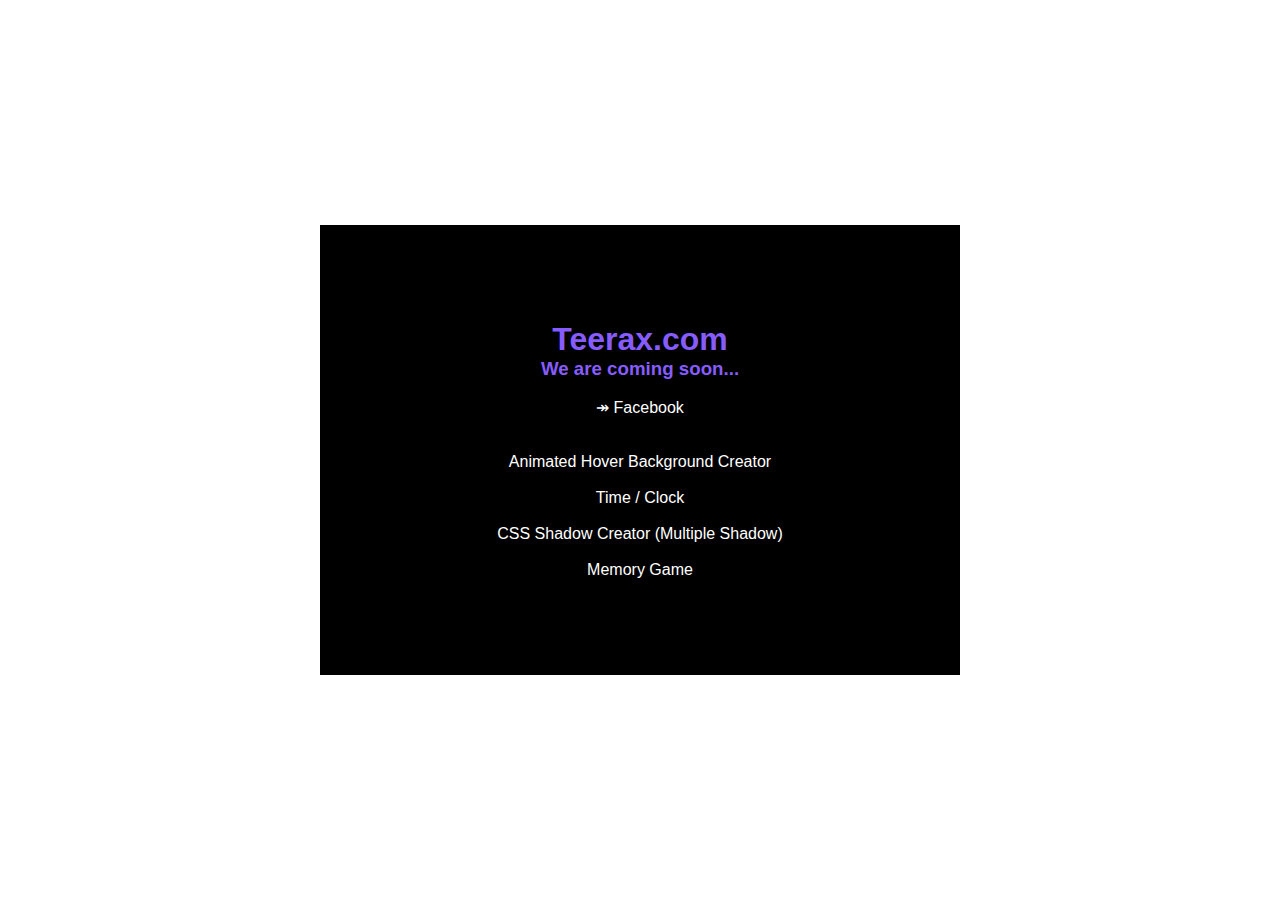
<file: index.html>
<!DOCTYPE html>
<html lang="en">
  <head>
    <!-- Global site tag (gtag.js) - Google Analytics -->
    <script async src="https://www.googletagmanager.com/gtag/js?id=UA-150589149-1"></script>
    <script>
      window.dataLayer = window.dataLayer || []
      function gtag() {
        dataLayer.push(arguments)
      }
      gtag('js', new Date())

      gtag('config', 'UA-150589149-1')
    </script>

    <meta charset="UTF-8" />
    <meta http-equiv="X-UA-Compatible" content="IE=edge" />
    <meta name="viewport" content="width=device-width, initial-scale=1.0" />
    <title>Teerax.com</title>
    <!-- <link rel="stylesheet" href="https://cdnjs.cloudflare.com/ajax/libs/font-awesome/6.0.0-beta2/css/all.min.css" /> -->
    <style>
      * {
        box-sizing: border-box;
        margin: 0;
        padding: 0;
      }
      body {
        width: 100%;
        height: 100vh;
        display: flex;
        justify-content: center;
        align-items: center;
        flex-direction: column;

        position: relative;
        color: #875cff;

        background-color: #fff;
        /* background-image:  linear-gradient(#444cf7 2px, transparent 2px), linear-gradient(90deg, #444cf7 2px, transparent 2px), linear-gradient(#444cf7 1px, transparent 1px), linear-gradient(90deg, #7e4fff28 1px, #af44f726 1px);
        background-size: 50px 50px, 50px 50px, 10px 10px, 10px 10px;
        background-position: -2px -2px, -2px -2px, -1px -1px, -1px -1px; */
      }

      body::before {
        content: '';
        position: absolute;
        width: 90%;
        height: 50vh;
        top: 50%;
        left: 50%;
        transform: translate(-50%, -50%);

        background: rgba(0, 0, 0, 1);
        z-index: 0;
      }

      h1,
      h3,
      a {
        z-index: 5;
        font-family: sans-serif;
      }

      a {
        text-decoration: none;
        color: #fff;
        font-size: 16px;
      }

      @media (min-width: 768px) {
        body::before {
          width: 50%;
        }
      }
    </style>
  </head>
  <body>
    <h1>Teerax.com</h1>
    <h3>We are coming soon...</h3>
    <br />
    <a href="https://www.facebook.com/teeraxcom">
      <span>&#8608;</span>
      <span></span>
      Facebook
    </a>
    <br />
    <br />
    <a href="/animated-bg">Animated Hover Background Creator</a>
    <br />
    <a href="/time">Time / Clock</a>
    <br />
    <a href="/shadow">CSS Shadow Creator (Multiple Shadow)</a>
    <br />
    <a href="/memory">Memory Game</a>
  </body>
</html>
</file>
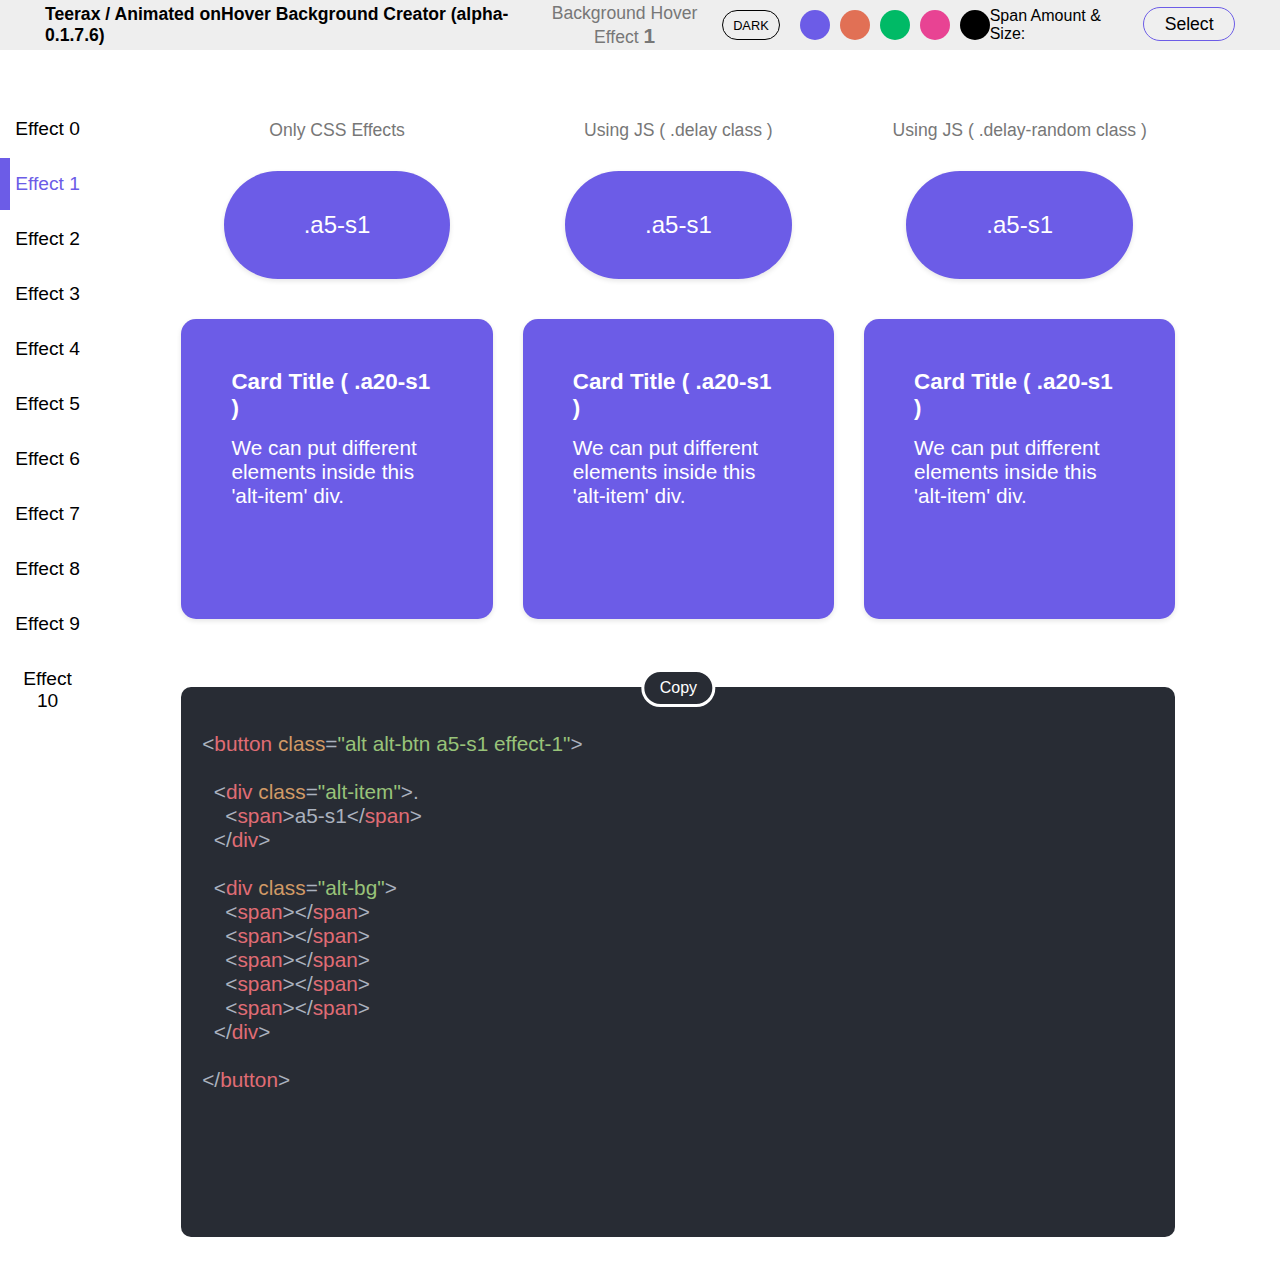
<file: animated-bg/index.html>
<!DOCTYPE html>
<html lang="en">
<head>
  <!-- Global site tag (gtag.js) - Google Analytics -->
  <script async src="https://www.googletagmanager.com/gtag/js?id=UA-150589149-1"></script>
  <script>
    window.dataLayer = window.dataLayer || [];
    function gtag(){dataLayer.push(arguments);}
    gtag('js', new Date());

    gtag('config', 'UA-150589149-1');
  </script>
  <meta charset="UTF-8">
  <meta http-equiv="X-UA-Compatible" content="IE=edge">
  <meta name="viewport" content="width=device-width, initial-scale=1.0">

  <!-- Main CSS Library file -->
  <link rel="stylesheet" href="bg.alt.min.css" />
  <!-- Optional Javascript -->
  <script src="demo-bg.alt.min.js" defer></script>

  <!-- Custom Style -->
  <link rel="stylesheet" href="demo.css" />

  <!-- Highlight Style -->
  <!-- <link rel="stylesheet" href="a11y-dark.min.css" /> -->
  <link rel="stylesheet" href="atom-one-dark-reasonable.min.css" />
  
  <!-- Custom Javascript -->
  <script src="highlight.min.js" defer></script>
  <script src="demo.js" defer></script>

  <title>
    Animated onHover Background Creator
    - Teerax.com
  </title>
</head>
<body>
  <div class="nav-topbar">
    <div class="logo">
      <h1>Teerax / Animated onHover Background Creator (alpha-0.1.7.6)</h1>
    </div>

    <div id="context-menu">
      <div class="item" id="cm-reload">Reload this page</div>
      <!-- <div class="item">Option 2</div>
      <div class="item">Option 3</div>
      <div class="item">Option 4</div>
      <div class="item">Option 5</div> -->
    </div>
    
    <div class="title">Background Hover Effect <span>0</span></div>
    <div class="color-palate">
      <button id="dark-theme" class="theme-switch">Dark</button>
      <button id="blue" class="color"></button>
      <button id="orange" class="color"></button>
      <button id="green" class="color"></button>
      <button id="pink" class="color"></button>
      <button id="black" class="color"></button>
    </div>

    <div class="size-classes">
      <p class="label">Span Amount & Size: </p>
      <button class="dropdown-trigger-for-btn">Select</button>
      <div class="dropdown-for-btn">
        <div>
          <p>1 span</p>
          <span id="a1-s1">.a1-s1</span>
        </div>
        <div>
          <p>2 span</p>
          <span id="a2-s1">.a2-s1</span>
          <span id="a2-s1-o">.a2-s1-o</span>
        </div>
        <div>
          <p>4 span</p>
          <span id="a4-s1">.a4-s1</span>
          <span id="a4-s2">.a4-s2</span>
          <span id="a4-s2-o">.a4-s2-o</span>
        </div>
        <div>
          <p>5 span</p>
          <span id="a5-s1">.a5-s1</span>
          <span id="a5-s1-o">.a5-s1-o</span>
        </div>
        <div>
          <p>8 span</p>
          <span id="a8-s1">.a8-s1</span>
          <span id="a8-s1-o">.a8-s1-o</span>
        </div>
        <div>
          <p>10 span</p>
          <span id="a10-s1">.a10-s1</span>
          <span id="a10-s1-o">.a10-s1-o</span>
          <span id="a10-s2">.a10-s2</span>
          <span id="a10-s2-o">.a10-s2-o</span>
        </div>
        <div>
          <p>16 span</p>
          <span id="a16-s1">.a16-s1</span>
        </div>
        <div>
          <p>20 span</p>
          <span id="a20-s1">.a20-s1</span>
          <span id="a20-s1-o">.a20-s1-o</span>
          <span id="a20-s2">.a20-s2</span>
          <span id="a20-s2-o">.a20-s2-o</span>
        </div>
        <div>
          <p>25 span</p>
          <span id="a25-s1">.a25-s1</span>
        </div>
        <div>
          <p>40 span</p>
          <span id="a40-s1">.a40-s1</span>
          <span id="a40-s1-o">.a40-s1-o</span>
          <span id="a40-s2">.a40-s2</span>
          <span id="a40-s2-o">.a40-s2-o</span>
        </div>
        <div>
          <p>50 span</p>
          <span id="a50-s1">.a50-s1</span>
          <span id="a50-s1-o">.a50-s1-o</span>
        </div>
        <div>
          <p>100 span</p>
          <span id="a100-s1">.a100-s1</span>
        </div>
      </div>
    </div>
  </div>
  
  <nav class="nav-sidebar">
    <button id="effect-0" class="nav-btn">Effect 0</a>
    <button id="effect-1" class="nav-btn">Effect 1</a>
    <button id="effect-2" class="nav-btn">Effect 2</a>
    <button id="effect-3" class="nav-btn">Effect 3</a>
    <button id="effect-4" class="nav-btn">Effect 4</a>
    <button id="effect-5" class="nav-btn">Effect 5</a>
    <button id="effect-6" class="nav-btn">Effect 6</a>
    <button id="effect-7" class="nav-btn">Effect 7</a>
    <button id="effect-8" class="nav-btn">Effect 8</a>
    <button id="effect-9" class="nav-btn">Effect 9</a>
    <button id="effect-10" class="nav-btn">Effect 10</a>
  </nav>

  <div class="container">
    <section id="effects">
      <div class="col">
        <div class="title">
          <p>	Only CSS Effects</p>
        </div>
      
        <!-- button using <button> element -->
        <button class="alt alt-btn effect-1 a5-s1">
          <div class="alt-item">.<span>a5-s1</span></div>
          <div class="alt-bg"></div>
        </button>
      
        <!-- Card -->
        <div class="alt alt-card effect-1 a20-s1">
          <div class="alt-item">
            <h3>Card Title ( <span>.a20-s1</span> )</h3>
            <p>We can put different elements inside this <br> 'alt-item' div.</p>
          </div>
          <div class="alt-bg"></div>
        </div>
      </div>
    
      <div class="col">
        <div class="title">
          <p>	Using JS ( .delay class )</p>
        </div>
      
        <!-- button using <button> element -->
        <button class="alt alt-btn effect-1 a5-s1 delay">
          <div class="alt-item">.<span>a5-s1</span></div>
          <div class="alt-bg"></div>
        </button>
      
        <!-- Card -->
        <div class="alt alt-card effect-1 a20-s1 delay">
          <div class="alt-item">
            <h3>Card Title ( <span>.a20-s1</span> )</h3>
            <p>We can put different elements inside this <br> 'alt-item' div.</p>
          </div>
          <div class="alt-bg"></div>
        </div>
      </div>
      
      <div class="col">
        <div class="title">
          <p>	Using JS ( .delay-random class )</p>
        </div>
      
        <!-- button using <button> element -->
        <button class="alt alt-btn effect-1 a5-s1 delay-random">
          <div class="alt-item">.<span>a5-s1</span></div>
          <div class="alt-bg"></div>
        </button>
      
        <!-- Card -->
        <div class="alt alt-card effect-1 a20-s1 delay-random">
          <div class="alt-item">
            <h3>Card Title ( .<span>a20-s1</span> )</h3>
            <p>We can put different elements inside this <br> 'alt-item' div.</p>
          </div>
          <div class="alt-bg"></div>
        </div>
      </div>
    </section>

    <section>
      <div class="col-full">
        <!-- <textarea class="code codeHighlight" name="" id="" spellcheck="false"></textarea> -->
        <pre class="code-container">
          <div class="tooltip">
            <button id="copy"><span class="tooltiptext" id="myTooltip">Copy to clipboard</span>Copy</button>
          </div>
          <code class="code language-html"></code>
        </pre>
      </div>
    </section>
  </div>

</body>
</html>
</file>
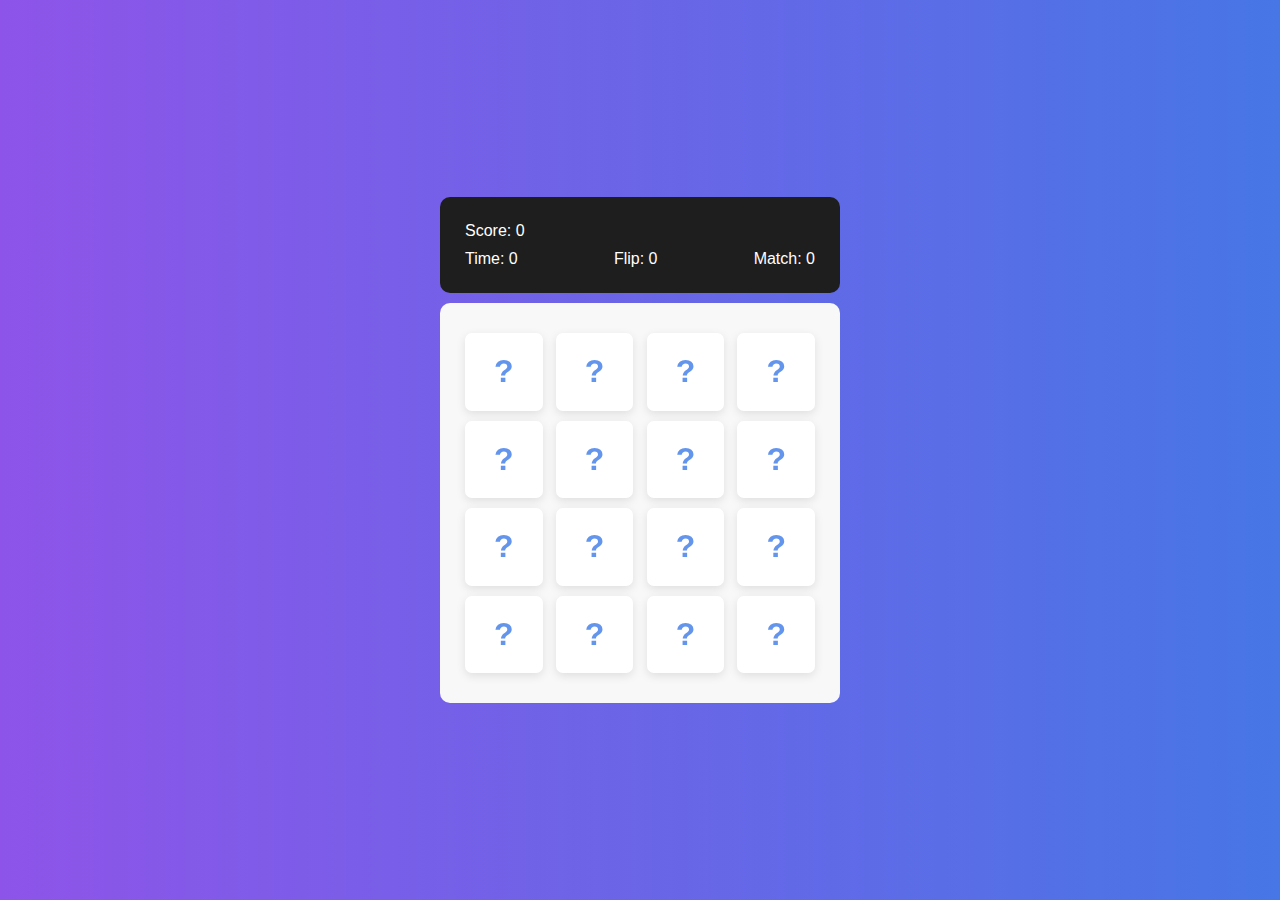
<file: memory/index.html>
<!DOCTYPE html>
<html lang="en">
  <head>
    <meta charset="UTF-8" />
    <meta http-equiv="X-UA-Compatible" content="IE=edge" />
    <meta name="viewport" content="width=device-width, initial-scale=1.0" />
    <link rel="stylesheet" href="style.css" />
    <meta name="version" content="0.1" />
    <title>Memory Game</title>
  </head>
  <body>
    <div class="score-board">
      <div class="total-score">
        Score:
        <span></span>
      </div>
      <div class="scores">
        <p class="timer">
          Time:
          <span></span>
        </p>
        <p class="clicked">
          Flip:
          <span></span>
        </p>
        <p class="matched">
          Match:
          <span></span>
        </p>
      </div>
    </div>
    <div class="wrapper">
      <ul class="cards">
        <li class="card">
          <div class="view front-view">
            <span>?</span>
          </div>
          <div class="view back-view">
            <img src="./img/img-1.png" alt="card-img" />
          </div>
        </li>
        <li class="card">
          <div class="view front-view">
            <span>?</span>
          </div>
          <div class="view back-view">
            <img src="./img/img-2.png" alt="card-img" />
          </div>
        </li>
        <li class="card">
          <div class="view front-view">
            <span>?</span>
          </div>
          <div class="view back-view">
            <img src="./img/img-3.png" alt="card-img" />
          </div>
        </li>
        <li class="card">
          <div class="view front-view">
            <span>?</span>
          </div>
          <div class="view back-view">
            <img src="./img/img-4.png" alt="card-img" />
          </div>
        </li>
        <li class="card">
          <div class="view front-view">
            <span>?</span>
          </div>
          <div class="view back-view">
            <img src="./img/img-5.png" alt="card-img" />
          </div>
        </li>
        <li class="card">
          <div class="view front-view">
            <span>?</span>
          </div>
          <div class="view back-view">
            <img src="./img/img-6.png" alt="card-img" />
          </div>
        </li>
        <li class="card">
          <div class="view front-view">
            <span>?</span>
          </div>
          <div class="view back-view">
            <img src="./img/img-7.png" alt="card-img" />
          </div>
        </li>
        <li class="card">
          <div class="view front-view">
            <span>?</span>
          </div>
          <div class="view back-view">
            <img src="./img/img-8.png" alt="card-img" />
          </div>
        </li>
        <li class="card">
          <div class="view front-view">
            <span>?</span>
          </div>
          <div class="view back-view">
            <img src="./img/img-1.png" alt="card-img" />
          </div>
        </li>
        <li class="card">
          <div class="view front-view">
            <span>?</span>
          </div>
          <div class="view back-view">
            <img src="./img/img-2.png" alt="card-img" />
          </div>
        </li>
        <li class="card">
          <div class="view front-view">
            <span>?</span>
          </div>
          <div class="view back-view">
            <img src="./img/img-3.png" alt="card-img" />
          </div>
        </li>
        <li class="card">
          <div class="view front-view">
            <span>?</span>
          </div>
          <div class="view back-view">
            <img src="./img/img-4.png" alt="card-img" />
          </div>
        </li>
        <li class="card">
          <div class="view front-view">
            <span>?</span>
          </div>
          <div class="view back-view">
            <img src="./img/img-5.png" alt="card-img" />
          </div>
        </li>
        <li class="card">
          <div class="view front-view">
            <span>?</span>
          </div>
          <div class="view back-view">
            <img src="./img/img-6.png" alt="card-img" />
          </div>
        </li>
        <li class="card">
          <div class="view front-view">
            <span>?</span>
          </div>
          <div class="view back-view">
            <img src="./img/img-7.png" alt="card-img" />
          </div>
        </li>
        <li class="card">
          <div class="view front-view">
            <span>?</span>
          </div>
          <div class="view back-view">
            <img src="./img/img-8.png" alt="card-img" />
          </div>
        </li>
      </ul>
    </div>

    <!-- Scripts -->
    <script src="script.js"></script>
  </body>
</html>
</file>
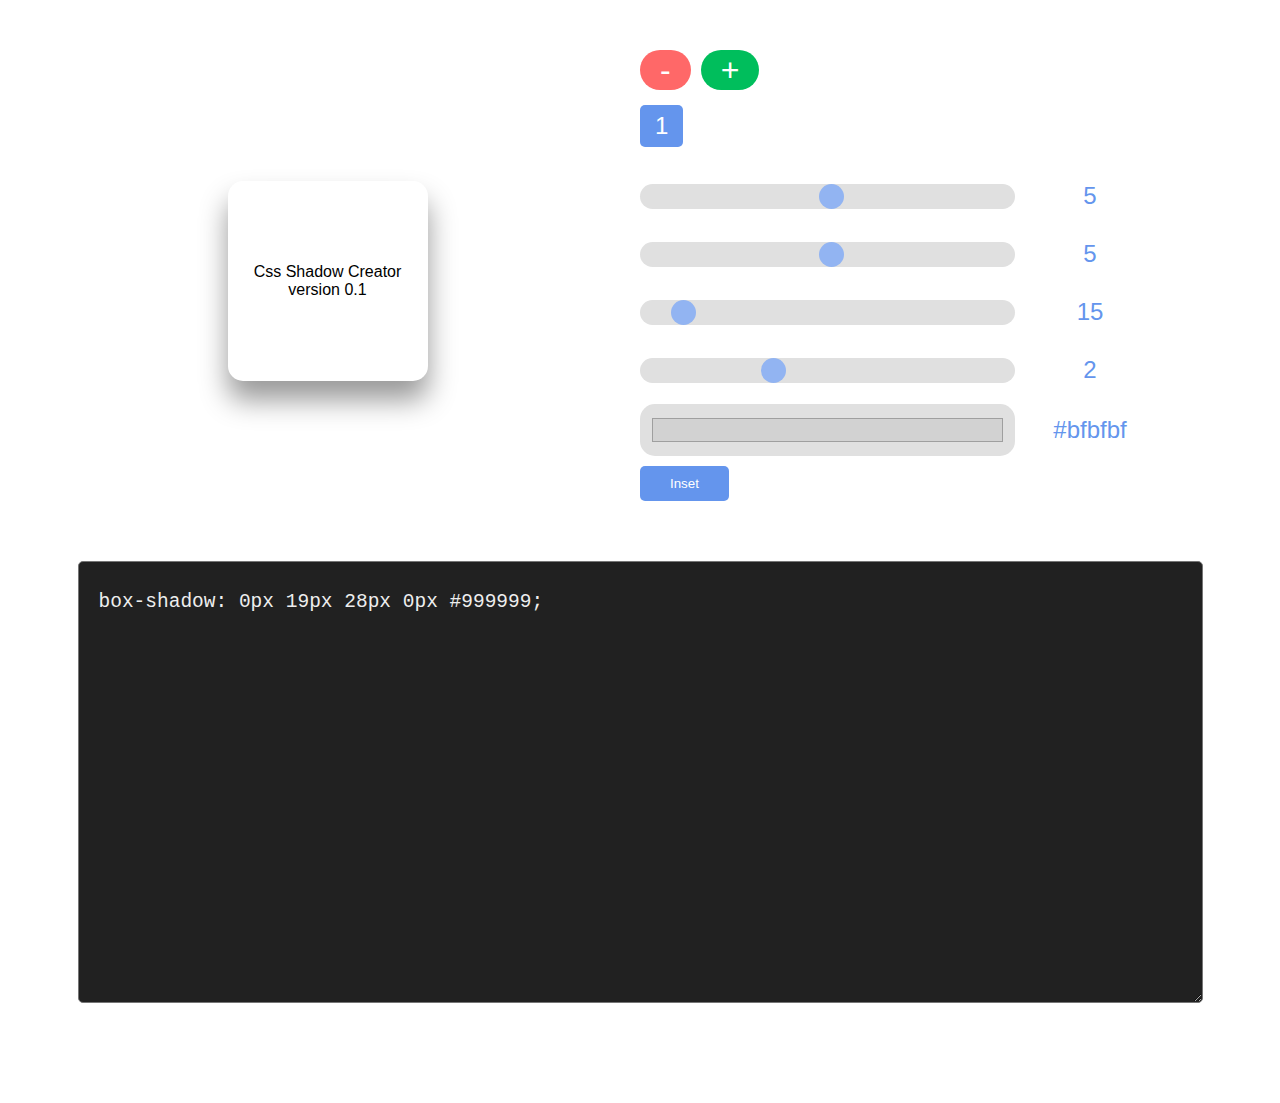
<file: shadow/index.html>
<!DOCTYPE html>
<html lang="en">
  <head>
    <!-- Global site tag (gtag.js) - Google Analytics -->
    <script async src="https://www.googletagmanager.com/gtag/js?id=UA-150589149-1"></script>
    <script>
      window.dataLayer = window.dataLayer || [];
      function gtag(){dataLayer.push(arguments);}
      gtag('js', new Date());

      gtag('config', 'UA-150589149-1');
    </script>
    <meta charset="UTF-8" />
    <meta http-equiv="X-UA-Compatible" content="IE=edge" />
    <meta name="viewport" content="width=device-width, initial-scale=1.0" />
    <title>Css Shadow Creator || Teerax.com</title>
    <link rel="stylesheet" href="style.css" />
    <script src="script3.js" defer></script>
  </head>
  <body class="">
    <div class="app container">

      <div class="preview-wrapper">
        <div class="preview">Css Shadow Creator version 0.1</div>
      </div>

      <div class="controls">
        <div class="btn-container">
          <div class="add-remove">
            <button class="remove-shadow">-</button>
            <button class="add-shadow">+</button>
          </div>
          <div class="shadow-btn-container">
          </div>
        </div>
        <div class="slider">
          <input type="range" name="" id="hOffset" value="5" min="-200" max="200" />
          <label for="">5</label>
        </div>
        <div class="slider">
          <input type="range" name="" id="vOffset" value="5" min="-200" max="200" />
          <label for="">5</label>
        </div>
        <div class="slider">
          <input type="range" name="" id="blur" value="15" min="0" max="200" />
          <label for="">15</label>
        </div>
        <div class="slider">
          <input type="range" name="" id="spread" value="2" min="-100" max="200" />
          <label for="">2</label>
        </div>
        <div class="slider">
          <input type="color" name="" id="color" value="#bfbfbf" />
          <label for="">#bfbfbf</label>
        </div>
        <div class="slider">
          <button id="insetBtn">Inset</button>
          <label for=""></label>
        </div>
      </div>

    </div>
    <textarea name="" id="code" cols="30" rows="10"></textarea>
    <footer></footer>
  </body>
</html>
</file>
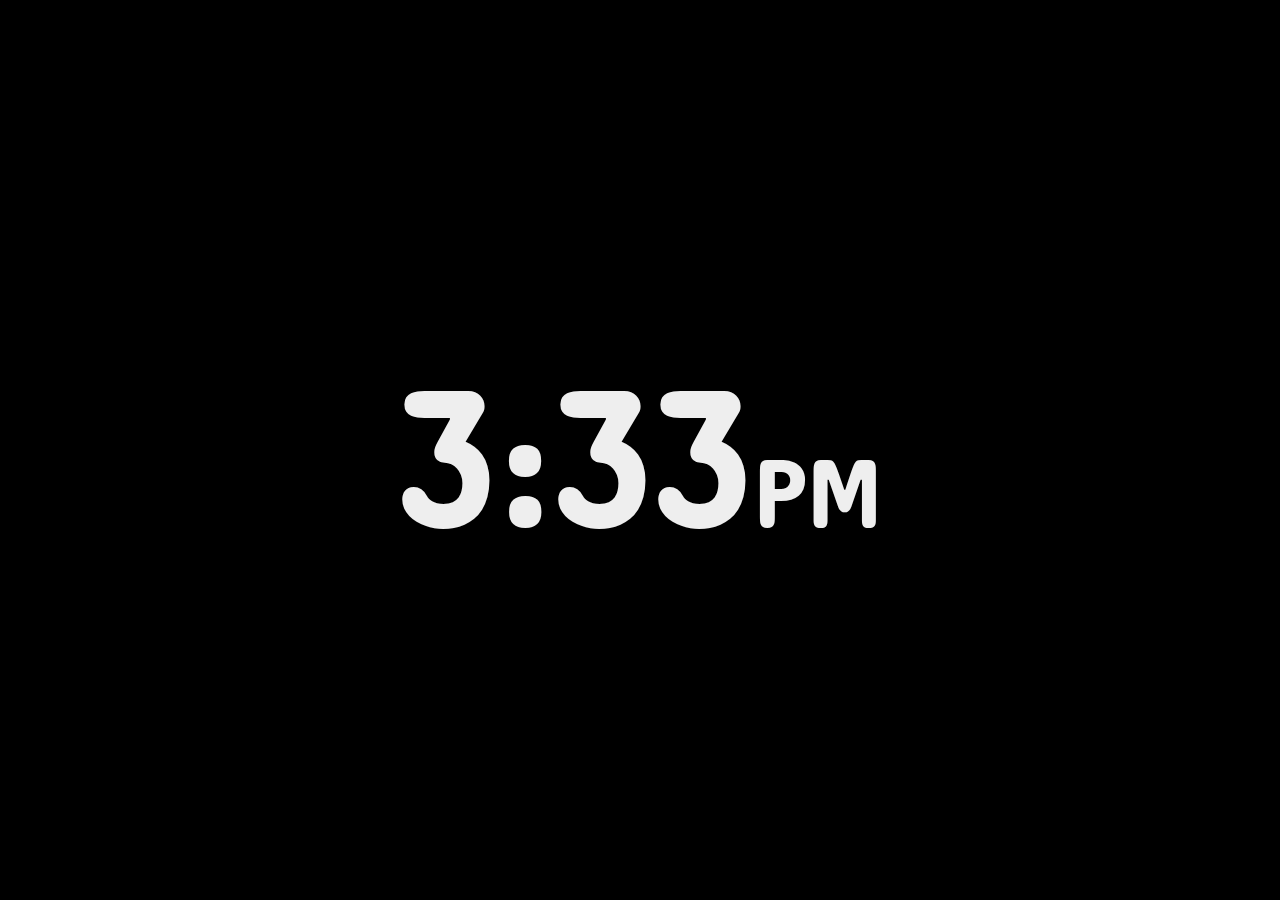
<file: time/index.html>
<!DOCTYPE html><html lang="en"><head>
<!-- Global site tag (gtag.js) - Google Analytics -->
<script async src="https://www.googletagmanager.com/gtag/js?id=UA-150589149-1"></script>
<script>
  window.dataLayer = window.dataLayer || [];
  function gtag(){dataLayer.push(arguments);}
  gtag('js', new Date());

  gtag('config', 'UA-150589149-1');
</script>
  <meta charset="UTF-8"><meta name="viewport" content="width=device-width,initial-scale=1"><title>Digital Clock</title><link href="https://fonts.googleapis.com/css2?family=Concert+One&display=swap" rel="stylesheet"><link rel="stylesheet" href="main.css"></head><body><div class="clock"><span class="clock-time"></span><span class="clock-ampm"></span></div><script src="main.js"></script></body></html>
</file>
<file: animated-bg/demo.css>
/*
  Author: Altarmiz.com || Teerax.com (Youtube > Altarmiz Coding, github/altarmiz)
  Version: 0.1.7
  License: ALT 1.0

  [ ALT 1.0:
      You CAN use this code for anything.
      No Warranty or Guarantee is available.
      Must retain this license text in this file while distributing.
      (attribution will be appreciated in public but not needed)

      But, you can NOT sell this code anywhere by ITSELF.
  ]
=====================================================================
*/
.tooltip,.tooltip .tooltiptext{transform:translateX(-50%);left:50%;position:absolute}body{width:100%;display:flex;justify-content:space-evenly;align-items:center;background:#fff}.nav-topbar{position:fixed;display:flex;justify-content:space-between;align-items:center;top:0;background:#eee;width:100%;height:50px;padding:0 45px;z-index:1000}.color-palate,.size-classes{display:flex}.size-classes .label{display:flex;justify-content:center;align-items:center;font-size:1rem;margin-right:15px}.dropdown-trigger-for-btn{cursor:pointer;width:100px;height:34px;font-size:1.1rem;border:1px solid var(--color-1);border-radius:15rem}.dropdown-for-btn span.active,.dropdown-for-btn span:hover,.dropdown-trigger-for-btn.active,.dropdown-trigger-for-btn:hover{background:var(--color-1);color:#fff}.dropdown-for-btn{position:absolute;width:85%;display:flex;flex-wrap:wrap;justify-content:space-between;opacity:0;right:0;background:#eee;margin-top:55px;margin-right:45px;padding:15px;text-align:center;top:-1000px;transition:.2s ease-in-out;z-index:989}.dropdown-for-btn p{font-size:1rem;color:var(--color-1);margin-bottom:10px}.dropdown-for-btn span{padding:15px 25px;display:flex;justify-content:center;align-items:center;cursor:pointer;text-align:center;font-size:1.2rem;border-radius:15rem;margin-bottom:5px;transition:.3s ease-in-out}.dropdown-for-btn.active{opacity:1;top:0}#blue{background:var(--color-1)}#orange{background:var(--color-2)}#green{background:var(--color-3)}#pink{background:var(--color-4)}#black{background:var(--color-black)}.theme-switch{background:0 0;border:1px solid #000;padding:5px 10px;border-radius:50px;font-size:.8rem;text-transform:uppercase;margin-right:10px}.theme-switch.active,.theme-switch:hover{background:#000;color:#eee}.color{margin-left:10px;padding:15px;background:#663399;border-radius:15rem}.col,.col-full{padding:0 15px;display:flex}.nav-sidebar{position:fixed;display:flex;flex-direction:column;justify-content:space-evenly;align-items:left;top:0;left:0;margin-top:100px;width:9%;height:70vh;font-size:1.2rem;z-index:9999;background:#fff}.nav-sidebar button{width:100%;padding:15px 30px 15px 0;color:#000;background:0 0;text-decoration:none;border-radius:0 50px 50px 0;border-left:10px solid transparent;transition:.3s ease-in-out}.nav-sidebar button.active,.nav-sidebar button:hover{color:var(--color-1);border-left:10px solid var(--color-1)}.container{width:80%;margin-left:6%;display:flex;flex-direction:column}section{width:100%;display:flex;justify-content:space-evenly;align-items:center;margin-top:100px}.col{flex-direction:column;justify-content:start;align-items:center}.col-full{width:100%}.title{text-align:center;color:#777;font-size:1.1rem}.title span{font-weight:bolder;font-size:1.3rem}.title p{margin-top:20px;margin-bottom:30px;color:#777;font-size:1.1rem}.tooltip .tooltiptext,.tooltip button{color:#fff;text-transform:none;font-size:1rem}h3{margin-bottom:15px;font-size:1.4rem}p{font-size:1.3rem}.alt-card{width:100%;height:30vh;padding:50px;margin:0 auto;font-size:1.2rem}.alt-btn{padding:40px 80px;text-transform:lowercase;font-size:1.5rem;margin-bottom:40px}.code-container{position:relative;width:100%;min-height:550px;height:30vh;border-radius:10px;border:none;outline:0;z-index:500;font-size:1.3rem;margin-top:-80px}.code-container .code{border-radius:10px}.tooltip{display:flex;top:30px}.tooltip button{border:3px solid #fff;padding:7px 15px;border-radius:150px;background:#282c34}.tooltip .tooltiptext{visibility:hidden;background-color:#282c34;text-align:center;border-radius:6px;padding:5px 10px;z-index:1;top:-100%;opacity:0;transition:opacity .3s}.tooltip .tooltiptext::after{content:"";position:absolute;top:100%;left:50%;margin-left:-5px;border-width:5px;border-style:solid;border-color:#555 transparent transparent}.tooltip:hover .tooltiptext{visibility:visible;opacity:1;z-index:2000}
.logo h1{font-size: 1.1rem;}
.code{height: 100%;}

#context-menu {
  position: fixed;
  z-index: 10000;
  width: 150px;
  background: #1b1a1a;
  border-radius: 5px;
  transform: scale(0);
  transform-origin: top left;
}

#context-menu.visible {
  transform: scale(1);
  transition: transform 200ms ease-in-out;
}

#context-menu .item {
  padding: 8px 10px;
  font-size: 15px;
  color: #eee;
  cursor: pointer;
  border-radius: inherit;
}

#context-menu .item:hover {
  background: #343434;
}
</file>
<file: memory/style.css>
* {
  margin: 0;
  padding: 0;
  box-sizing: border-box;
  font-family: Arial, Helvetica, sans-serif;
}
body {
  display: flex;
  flex-direction: column;
  align-items: center;
  justify-content: center;
  min-height: 100vh;
  background: cornflowerblue;
  background: #4776e6; /* fallback for old browsers */
  background: -webkit-linear-gradient(to right, #8e54e9, #4776e6); /* Chrome 10-25, Safari 5.1-6 */
  background: linear-gradient(
    to right,
    #8e54e9,
    #4776e6
  ); /* W3C, IE 10+/ Edge, Firefox 16+, Chrome 26+, Opera 12+, Safari 7+ */
}
.score-board {
  display: flex;
  justify-content: space-between;
  flex-direction: column;
  width: 400px;
  padding: 25px;
  background: #1e1e1e;
  color: #fff;
  font-size: 1rem;
  margin-bottom: 10px;
  border-radius: 10px;
}
.total-score {
  margin-bottom: 10px;
}
.scores {
  display: flex;
  justify-content: space-between;
}
.wrapper {
  height: 400px;
  width: 400px;
  background: #f8f8f8;
  border-radius: 10px;
  padding: 25px;
}
.cards,
.card,
.view {
  display: flex;
  justify-content: center;
  align-items: center;
}
.cards {
  height: 100%;
  width: 100%;
  flex-wrap: wrap;
  justify-content: space-between;
}
.cards .card {
  position: relative;
  perspective: 800px;
  transform-style: preserve-3d;
  height: calc(100% / 4 - 10px);
  width: calc(100% / 4 - 10px);
  cursor: pointer;
}
.card.shake {
  animation: shake 0.35s ease-in-out;
}
@keyframes shake {
  0%,
  100% {
    transform: translateX(0);
  }
  20% {
    transform: translateX(-13px);
  }
  40% {
    transform: translateX(13px);
  }
  60% {
    transform: translateX(-8px);
  }
  80% {
    transform: translateX(8px);
  }
}
.cards .card .view {
  position: absolute;
  width: 100%;
  height: 100%;
  background: #fff;
  border-radius: 7px;
  box-shadow: 0 3px 10px rgba(0, 0, 0, 0.1);
  transition: transform 0.25s linear;
  backface-visibility: hidden;
  pointer-events: none;
}
.card .front-view span {
  color: cornflowerblue;
  font-size: 2rem;
  font-weight: bold;
}
.card .back-view {
  transform: rotateY(-180deg);
}
.card .back-view img {
  max-width: 45px;
}
.card.flip .front-view {
  transform: rotateY(180deg);
}
.card.flip .back-view {
  transform: rotateY(0);
}
</file>
<file: shadow/style.css>
.container,body{width:100%;display:flex}body.dark,textarea{background:#212121}label,textarea{font-size:1.5em}.add-remove button:first-child,.add-remove button:nth-child(2),textarea{position:relative}*{margin:0;padding:0;box-sizing:border-box}body{flex-direction:column;align-items:center;overflow-x:hidden;padding:0 15px;font-family:sans-serif}.container{align-items:center;height:75%;margin-top:50px}.preview-wrapper{width:50%;height:100%;display:flex;justify-content:center;align-items:center}.preview{width:200px;height:200px;background:#fff;border-radius:15px;display:flex;justify-content:center;align-items:center;text-align:center}.btn-container{display:flex;flex-direction:column;margin-bottom:20px;user-select:none}.shadow-btn-container{display:flex;align-items:center;justify-content:start;flex-wrap:wrap;margin-top:15px;max-width:700px}.shadow-btn-container button{border:none;outline:0;cursor:pointer;padding:7px 15px;border-radius:5px;font-size:1.5rem;margin-right:5px;margin-bottom:5px;background:#eee;transition:.2s ease-in-out}.shadow-btn-container button:hover{background:#b1ccff;color:#fff}.shadow-btn-container button.active{background:#6495ed;color:#fff}.add-remove{display:flex;align-items:center}.add-remove button{border:none;outline:0;cursor:pointer;color:#fff;background:#00be5c;border-radius:150px!important;padding:20px!important;font-size:2rem!important;line-height:0}.remove-shadow{background:#ff6868!important;margin-right:10px}.add-remove button:first-child::before,.add-remove button:nth-child(2)::before{content:'Remove Shadow';position:absolute;font-size:.7rem;top:50%;transform:translateY(-50%);left:-220%;color:#fff;background:#787878;line-height:0;border-radius:150px;z-index:100;display:flex;justify-content:center;align-items:center;padding:0;opacity:0;transition:.3s ease-in-out}.add-remove button:nth-child(2)::before{content:'Add Shadow';left:110%;width:90px}.add-remove button:first-child:hover::before,.add-remove button:nth-child(2):hover::before{padding:10px;opacity:1}.slider{width:500px;margin-bottom:10px;display:flex;justify-content:space-between;align-items:center}.slider input{appearance:none;width:75%;height:25px;background:#d3d3d3;outline:0;opacity:.7;transition:opacity .2s;padding:2px 5px;border-radius:15px;border:none;margin-right:10px}.slider input::-webkit-slider-thumb{appearance:none;width:25px;height:25px;border-radius:15px;background:#6495ed}.slider input::-moz-range-thumb{appearance:none;width:25px;height:25px;border-radius:15px;background:#6495ed}.slider input[type=color]{display:inline;padding:10px;width:75%;height:52px;margin-right:10px}label{width:20%;color:#6495ed;display:flex;justify-content:center;align-items:center;border-radius:150px;padding:10px 0}#insetBtn{padding:10px 30px;background:#6495ed;border:none;cursor:pointer;outline:0;border-radius:5px;color:#fff}textarea{width:90%;min-height:25%;color:#eee;padding:20px;border-radius:5px;line-height:40px;margin-top:50px}footer{padding:50px 15px}@media only screen and (max-width:760px){body{padding:20px;flex-direction:column;justify-content:space-between}textarea{min-width:100%;min-height:10vh}.preview-wrapper{width:100%;height:50vh}.preview{margin:-20% 0 0;width:50%;height:30%}.container{flex-direction:column;justify-content:end;width:100%;height:50vh}.controls,.slider{width:90%}.slider{margin:0 auto 10px}}
</file>
<file: time/main.css>
* {
  margin: 0;
  padding: 0;
  box-sizing: border-box;
}

body {
  width: 100%;
  height: 100vh;
  display: flex;
  flex-direction: column;
  justify-content: center;
  align-content: center;
  background: #000000;
}

.clock {
  width: 100%;
  text-align: center;
}

.clock-time,
.clock-ampm {
  font-family: 'Concert One', cursive;
  font-size: 100px;
  color: #eee;
}

.clock-time {
  font-size: 200px;
}
</file>
<file: animated-bg/bg.alt.min.css>
/*
  Author: Altarmiz.com || Teerax.com (Youtube > Altarmiz Coding, github/altarmiz)
  Version: 0.1.7
  License: ALT 1.0

  [ ALT 1.0:
      You CAN use this code for anything.
      No Warranty or Guarantee is available.
      Must retain this license text in this file while distributing.
      (attribution will be appreciated in public but not needed)

      But, you can NOT sell this code anywhere by ITSELF.
  ]
=====================================================================
*/
.alt-btn,button{border:none;cursor:pointer}.alt-btn,.alt-card{box-shadow:var(--shadow)}.alt,.alt-bg{overflow:hidden}:root{--color-black:black;--color-white:white;--color-light-gray:#eeeeee;--color-1:#6c5ce7;--color-2:#e17055;--color-3:#00ba66;--color-4:#e84393;--transparent:transparent;--sw:20%;--sh:25%;--alt-primary-color:var(--color-1);--alt-secondary-color:var(--color-light-gray);--span-bg:var(--alt-primary-color);--hover-span-bg:var(--transparent);--bg:var(--alt-secondary-color);--hover-bg:var(--alt-secondary-color);--font-color:var(--color-white);--hover-font-color:var(--alt-primary-color);--font-family:Helvetica,Arial,sans-serif;--shadow:0px 2px 5px 0px rgba(0, 0, 0, 0.1);--hover-shadow:0px 4px 5px 0px rgba(0, 0, 0, 0.2);--alt-transition:box-shadow 0.4s ease-in-out,color 0.4s ease-in-out,background 0.4s ease-in-out;--span-transition:0.5s ease-in-out;--span-transition-delay:.1s;--span-2n-transition-delay:.2s;--span-3n-transition-delay:.3s}.alt,.dark-theme{color:var(--font-color)}*{margin:0;padding:0;box-sizing:border-box;font-family:var(--font-family);font-size:1em}.alt-btn{padding:15px 30px;border-radius:15em;width:fit-content;height:fit-content;font-size:1.1em;font-weight:400;text-transform:uppercase;text-decoration:none;user-select:none}.a1-s1 .alt-bg span,.alt-bg,.alt-item{width:100%;height:100%}.alt-card{min-width:300px;min-height:300px;border-radius:15px;padding:20px;font-size:1em;font-weight:300}.alt-btn:active,.alt-btn:focus,.alt-btn:hover,.alt-card:active,.alt-card:focus,.alt-card:hover{box-shadow:var(--hover-shadow);color:var(--hover-font-color);background:var(--hover-bg)}.alt{position:relative;display:flex!important;background:var(--bg);transition:var(--alt-transition)}.alt:active,.alt:focus,.alt:hover{color:var(--hover-font-color);background:var(--hover-bg)}.alt-item{z-index:5}.alt-bg{position:absolute;top:0;left:0;z-index:3;display:flex;flex-wrap:wrap}.alt-bg span{width:var(--sw);height:var(--sh);background:var(--span-bg);transition:var(--span-transition);flex-grow:1}.alt-bg span:nth-child(2n){transition-delay:var(--span-2n-transition-delay);transform-origin:center}.alt-bg span:nth-child(3n){transition-delay:var(--span-3n-transition-delay);transform-origin:center}.alt:active .alt-bg span,.alt:focus .alt-bg span,.alt:hover .alt-bg span{background:var(--hover-span-bg)}.alt:active.effect-0 .alt-bg span,.alt:focus.effect-0 .alt-bg span,.alt:hover.effect-0 .alt-bg span{transform:none}.alt:active.effect-1 .alt-bg span,.alt:focus.effect-1 .alt-bg span,.alt:hover.effect-1 .alt-bg span{transform:rotateY(180deg) rotateX(180deg) translateX(-150px)}.alt:active.effect-2 .alt-bg span,.alt:focus.effect-2 .alt-bg span,.alt:hover.effect-2 .alt-bg span{transform:rotateY(180deg) rotateX(180deg)}.alt:active.effect-3 .alt-bg span,.alt:focus.effect-3 .alt-bg span,.alt:hover.effect-3 .alt-bg span{transform:rotateY(10deg) rotateX(10deg) scale(.5) skewX(10deg)}.alt:active.effect-4 .alt-bg span,.alt:focus.effect-4 .alt-bg span,.alt:hover.effect-4 .alt-bg span{transform:rotateY(120deg) rotateX(-110deg) scale(.8) translateY(250px)}.alt:active.effect-5 .alt-bg span,.alt:focus.effect-5 .alt-bg span,.alt:hover.effect-5 .alt-bg span{transform:rotateY(80deg) rotateX(10deg) translateX(50px)}.alt:active.effect-6 .alt-bg span,.alt:focus.effect-6 .alt-bg span,.alt:hover.effect-6 .alt-bg span{transform:rotateY(180deg) rotateX(180deg) translateY(100px) skewY(-15deg) scale(.5)}.alt:active.effect-7 .alt-bg span,.alt:focus.effect-7 .alt-bg span,.alt:hover.effect-7 .alt-bg span{transform:translateY(110px) skewY(-15deg) scale(.5)}.alt:active.effect-8 .alt-bg span,.alt:focus.effect-8 .alt-bg span,.alt:hover.effect-8 .alt-bg span{transform:translateY(-50px) rotateZ(10deg) scale(1.5)}.alt:active.effect-9 .alt-bg span,.alt:focus.effect-9 .alt-bg span,.alt:hover.effect-9 .alt-bg span{transform:translateY(-200px) scale(.5) translateX(50px)}.alt:active.effect-10 .alt-bg span,.alt:focus.effect-10 .alt-bg span,.alt:hover.effect-10 .alt-bg span{transform:rotateY(20deg) scale(.5) translate(0,540px);transition:1s cubic-bezier(1, .03, 0, .75);opacity:.5}.a2-s1 .alt-bg span{width:50%;height:100%}.a2-s1-o .alt-bg span{width:100%;height:50%}.a4-s1 .alt-bg span{width:50%;height:50%}.a4-s2 .alt-bg span{width:25%;height:100%}.a4-s2-o .alt-bg span{width:100%;height:25%}.a5-s1 .alt-bg span{width:100%;height:20%}.a5-s1-o .alt-bg span{width:20%;height:100%}.a8-s1 .alt-bg span{width:25%;height:50%}.a8-s1-o .alt-bg span{width:50%;height:25%}.a10-s1 .alt-bg span{width:20%;height:50%}.a10-s1-o .alt-bg span{width:50%;height:20%}.a10-s2 .alt-bg span{width:10%;height:100%}.a10-s2-o .alt-bg span{width:100%;height:10%}.a16-s1 .alt-bg span{width:25%;height:25%}.a20-s1 .alt-bg span{width:20%;height:25%}.a20-s1-o .alt-bg span{width:25%;height:20%}.a20-s2 .alt-bg span{width:10%;height:50%}.a20-s2-o .alt-bg span{width:50%;height:10%}.a25-s1 .alt-bg span{width:20%;height:20%}.a40-s1 .alt-bg span{width:12.5%;height:20%}.a40-s1-o .alt-bg span{width:20%;height:12.5%}.a40-s2 .alt-bg span{width:10%;height:25%}.a40-s2-o .alt-bg span{width:25%;height:10%}.a50-s1 .alt-bg span{width:10%;height:20%}.a50-s1-o .alt-bg span{width:20%;height:10%}.a100-s1 .alt-bg span{width:10%;height:10%}.dark-theme{background:var(--color-black)}.dark-theme:active,.dark-theme:focus,.dark-theme:hover{color:var(--color-light-gray)!important;background:var(--color-black)}.blue .alt-bg span{background:var(--color-1)}.blue:active,.blue:focus,.blue:hover{color:var(--color-1)}.orange .alt-bg span{background:var(--color-2)}.orange:active,.orange:focus,.orange:hover{color:var(--color-2)}.green .alt-bg span{background:var(--color-3)}.green:active,.green:focus,.green:hover{color:var(--color-3)}.pink .alt-bg span{background:var(--color-4)}.pink:active,.pink:focus,.pink:hover{color:var(--color-4)}.black .alt-bg span{background:var(--color-black)}.black:active,.black:focus,.black:hover{color:var(--color-black);background:var(--color-light-gray)}.dark-theme.black{background:var(--color-light-gray)}.dark-theme.black:active,.dark-theme.black:focus,.dark-theme.black:hover{color:var(--color-black)!important;background:var(--color-light-gray)}
</file>
<file: animated-bg/atom-one-dark-reasonable.min.css>
pre code.hljs{display:block;overflow-x:auto;padding:1em}code.hljs{padding:3px 5px}.hljs{color:#abb2bf;background:#282c34}.hljs-keyword,.hljs-operator,.hljs-pattern-match{color:#f92672}.hljs-function,.hljs-pattern-match .hljs-constructor{color:#61aeee}.hljs-function .hljs-params{color:#a6e22e}.hljs-function .hljs-params .hljs-typing{color:#fd971f}.hljs-module-access .hljs-module{color:#7e57c2}.hljs-constructor{color:#e2b93d}.hljs-constructor .hljs-string{color:#9ccc65}.hljs-comment,.hljs-quote{color:#b18eb1;font-style:italic}.hljs-doctag,.hljs-formula{color:#c678dd}.hljs-deletion,.hljs-name,.hljs-section,.hljs-selector-tag,.hljs-subst{color:#e06c75}.hljs-literal{color:#56b6c2}.hljs-addition,.hljs-attribute,.hljs-meta .hljs-string,.hljs-regexp,.hljs-string{color:#98c379}.hljs-built_in,.hljs-class .hljs-title,.hljs-title.class_{color:#e6c07b}.hljs-attr,.hljs-number,.hljs-selector-attr,.hljs-selector-class,.hljs-selector-pseudo,.hljs-template-variable,.hljs-type,.hljs-variable{color:#d19a66}.hljs-bullet,.hljs-link,.hljs-meta,.hljs-selector-id,.hljs-symbol,.hljs-title{color:#61aeee}.hljs-emphasis{font-style:italic}.hljs-strong{font-weight:700}.hljs-link{text-decoration:underline}
</file>
